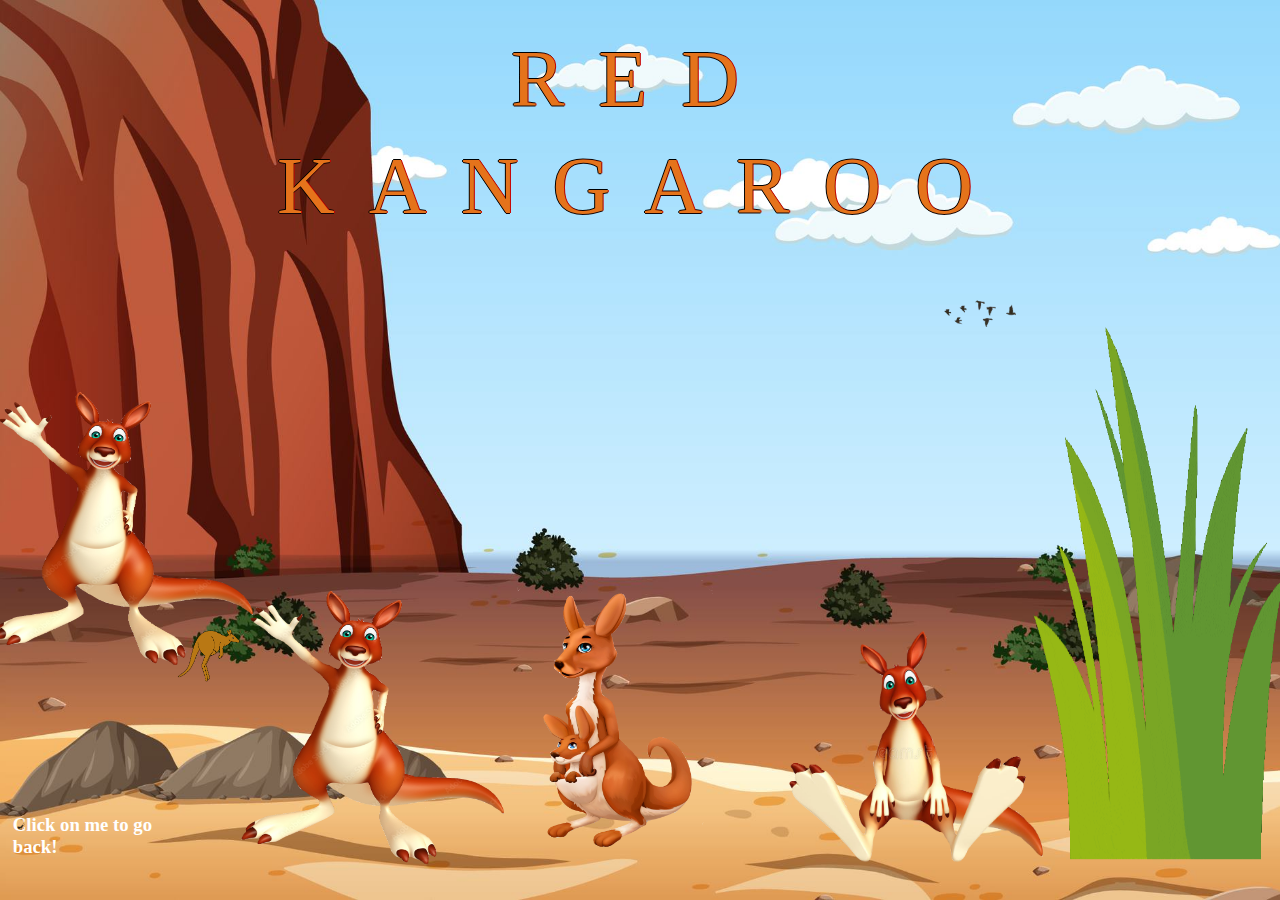
<file: kangaroo.html>
<!DOCTYPE html>
<html lang="en">
  <head>
    <meta charset="UTF-8" />
    <meta http-equiv="X-UA-Compatible" content="IE=edge" />
    <meta name="viewport" content="width=device-width, initial-scale=1.0" />
    <link rel="stylesheet" href="./CSS/kangaroo.css" type="text/css" />
   <!--Link to the css document-->
    <title>Kangeroo</title>
  </head>
  <body>
  
    <div class="screenBorder">
       <!--The page header-->
        <header>
         <!--The Heading(title) is styled with Span-->
        <div class="textWave">
          <p>
            <span style="--i: 1">R</span>
            <span style="--i: 2">E</span>
            <span style="--i: 3">D</span>
          </p> 
          <span style="--i: 1">K</span>
          <span style="--i: 2">A</span>
          <span style="--i: 3">N</span>
          <span style="--i: 4">G</span>
          <span style="--i: 5">A</span>
          <span style="--i: 6">R</span>
          <span style="--i: 7">O</span>
          <span style="--i: 8">O</span>
        </div>
         </header>

         <!--This is the end of heading-->


        <a
          ><img
            src="./images/kangaroo/kangaroo.gif"
            alt="kangarooJump"
            style="width: 100px; height: 100px"
            class="kangarooJump"
        /></a>
        <!--This is the gif of the kangaroo running in the backround-->
        <a
          ><img
            src="./images/kangaroo/ant.gif"
            alt="ant"
            style="width: 10px; height: 10px"
            class="ant"
        /></a>
        <!--This is the gif of the ant running in the backround-->

        <a
          ><img
            src="./images/kangaroo/bird-1.gif"
            alt="flyingBirds"
            style="width: 80px; height: 50px"
            class="flyingBirds"
        /></a>
        <!--This is the gif of the birds flying in the backround-->

        <a href="./index.html"
          ><img
            src=".//images/kangaroo/redKangaroo.jpeg.png"
            alt="redKangaroo"
            style="width: 300px; height: 290px"
            class="redKangaroo"
        /></a>     
        <h3 class="text">Click on me to go back!</h1>
         <!--This is the red kangaroo that show you back to main page when clicked-->

        <a href="./index.html"
          ><img
            src="./images/kangaroo/kangarooSit.jpeg.png"
            alt="kangarooSit"
            style="width: 280px; height: 250px"
            class="kangarooSit"
        /></a>
        <!--This is the kangaroo that sits, and when clicked it shows a gif of a real kangaroo-->


       
      

        <!--This is the start of the images and text when hovered images -->

    <div>
      <span
            class="food" 
            data-hover= " DIET: All species feed on vegetable food; leaves and grass. 
The large kangaroos that live on the plains eat mostly grass, while the smaller wallabies eat mostly leaves. 
When these are available, flowers, seeds, fruits, roots and algae are also eaten, and if necessary also dry, dead leaves and even kuruks."
          >
            <img src="./images/kangaroo/gras.gif" class="food" alt="food"
          /> 
         </span>
          </div>
        <!-- This is the image of the food for the kangaroo, when hovered it shows a textbox that explaines their diet -->

        <div>
              <span
            class="kangarooMom"
            data-hover="BIRTH: Most species can reproduce throughout the year, while some have seasonal reproduction. 
In all species, the female has a well-developed scrotum that opens forward and contains four teats. 
Around the edge of the scrotum is a muscle that can be tightened to close it. 
The female mates shortly after birth, but the fetus goes into hibernation (diapause) until the young leave the pouch. The female usually becomes sexually mature around one year of age, while the male takes longer. 
In large kangaroos, the male does not become sexually mature until he is close to two years old. In the female, only one egg matures at a time, and thus only one young is born. However, twins can rarely occur in some species."
          >
            <img src="./images/kangaroo/kangarooMom.jpeg.png" class="kangarooMom"
          /> </span>
</div>
        <!-- This is the image of kangaroo mom, when hovered it shows a textbox that explaines the birth of the kangaroo -->

  <div>
          <span
            class="kangarooFacts"
            data-hover= "FUNFACT: The giant red kangaroo is the world's largest marsupial, and is one of
        Australia's most iconic animals. There are actually twice as many giant
        red kangaroos in Australia as there are humans There are many different
        species of kangaroo, in fact as many as 11 genera and 51 species! Red
        giant kangaroo is the largest. The big red kangaroo stands
        upright on two legs. It has small front legs that it uses to eat and two
        large hind legs that it uses to jump long distances, usually 8-9 metres.
        The long tail has strong muscles, and is used as a counterweight when
        the kangaroo jumps quickly. The kangaroos also use their tail as an
        extra limb when walking slowly."
          >
            <img src="./images/kangaroo/redKangaroo.jpeg.png" class="kangaroo"
          /> </span>
          <!-- This is the image of kangaroo, when hovered it shows a textbox that explaines funfacts of the kangaroo -->

        </div>

         <!--This is the end of the images and text when hovered images -->
      </section>
    </div>
  </body>
   <!--The end of page layout-->
</html>
</file>
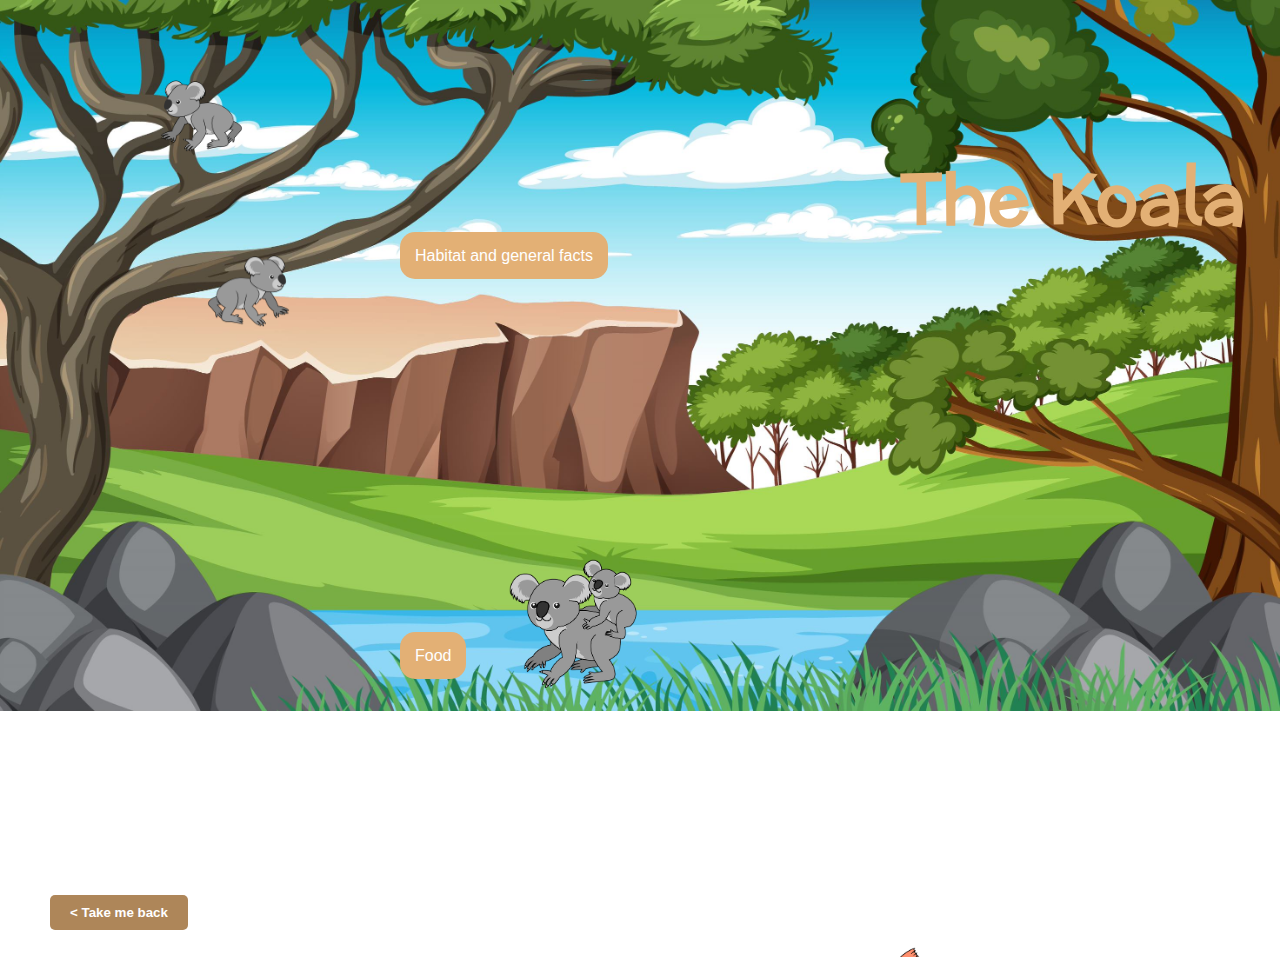
<file: koala.html>
<!DOCTYPE html>
<html lang="en">
  <head>
    <meta charset="UTF-8" />
    <meta http-equiv="X-UA-Compatible" content="IE=edge" />
    <meta name="viewport" content="width=device-width, initial-scale=1.0" />
    <title>Document</title>
    <link rel="stylesheet" href="./CSS/koala.css" type="text/css" />
  </head>
  <body>
    <!--Overall header for the page-->
    <h1 class="headerKoala">The Koala</h1>

    <!--Her kommer knapp tilbake til forside-->

    <!--The koalas-->
    <!--Eating koala-->
    <div>
      <img
        class="koalaStone"
        src="./images/koala/koalaStone.png"
        alt="A Koala eating"
      />
    </div>

    <!--One koala-->
    <div>
      <img
        class="koalaLeftTree"
        src="./images/koala/koalaLeftTree.png"
        alt="A koala"
      />
    </div>

    <!--Mother koala-->
    <div>
      <img
        class="motherKoala"
        src="./images/koala/motherKoala.png"
        alt="A koala"
      />
    </div>

    <!--Fish in water-->
    <div>
      <img class="fish" src="./images/koala/fish.png" alt="Swimming fish" />
    </div>

    <!--Spider in tree-->
    <div>
      <img class="spider" src="./images/koala/spider.png" alt="Spider" />
    </div>

    <a href="./index.html">
      <button class="button1">&lt; Take me back</button></a
    >

    <!--Facts popups-->
    <!--Fact box habitat-->
    <div id="placement1">
      <a class="open" href="#popup1">Habitat and general facts</a>
    </div>

    <div id="popup1" class="cover">
      <div class="popup">
        <h2>Habitat and general facts</h2>
        <a class="close" href="#">&times;</a>
        <div class="content">
          The koala is an arboreal herbivorous marsupial native to Australia. It
          is the only extant representative of the family Phascolarctidae and
          its closest living relatives are wombats. The Koala is found in
          coastal areas of the mainland’s eastern and southern regions,
          inhabiting Queensland, New South Wales, Victoria, and South Australia.
        </div>
      </div>
    </div>

    <!--Fact box food-->
    <div id="placement2">
      <a class="open" href="#popup2">Food</a>
    </div>
    <div id="popup2" class="cover">
      <div class="popup">
        <h2>Food</h2>
        <a class="close" href="#">&times;</a>
        <div class="content">
          Koalas typically inhabit open Eucalyptus woodland, as the leaves of
          these trees make up most of their diet. Because this eucalypt diet has
          limited nutritional and caloric content, koalas are largely sedentary
          and sleep up to twenty hours a day.
        </div>
      </div>
    </div>

    <!--Fact box extinct-->
    <div id="placement3">
      <a class="open" href="#popup3">Extinct?</a>
    </div>

    <div id="popup3" class="cover">
      <div class="popup">
        <h2>Extinct?</h2>
        <a class="close" href="#">&times;</a>
        <div class="content">
          With the struggle against mass habitat loss, bushfires, disease and
          drought, the koala bear is now considered "endangered" by the
          Australian government. Koala numbers have more than halved between
          2001 and 2021 to 92,000, according to the Threatened Species
          Scientific Committee.
        </div>
      </div>
    </div>

    <!--Fact box fun facts-->
    <div id="placement4">
      <a class="open" href="#popup4">Special facts about koalas</a>
    </div>

    <div id="popup4" class="cover">
      <div class="popup">
        <h2>Special facts about koalas</h2>
        <a class="close" href="#">&times;</a>
        <div class="content">
          <ul>
            <li>Koalas are not bears, they’re marsupials</li>
            <li>Koalas smell like eucalyptus</li>
            <li>The sound of a koala is really strange</li>
            <li>Koalas are born hairless, blind and without ears</li>
            <li>They have similar fingerprints to humans</li>
          </ul>
        </div>
      </div>
    </div>
  </body>
</html>
</file>
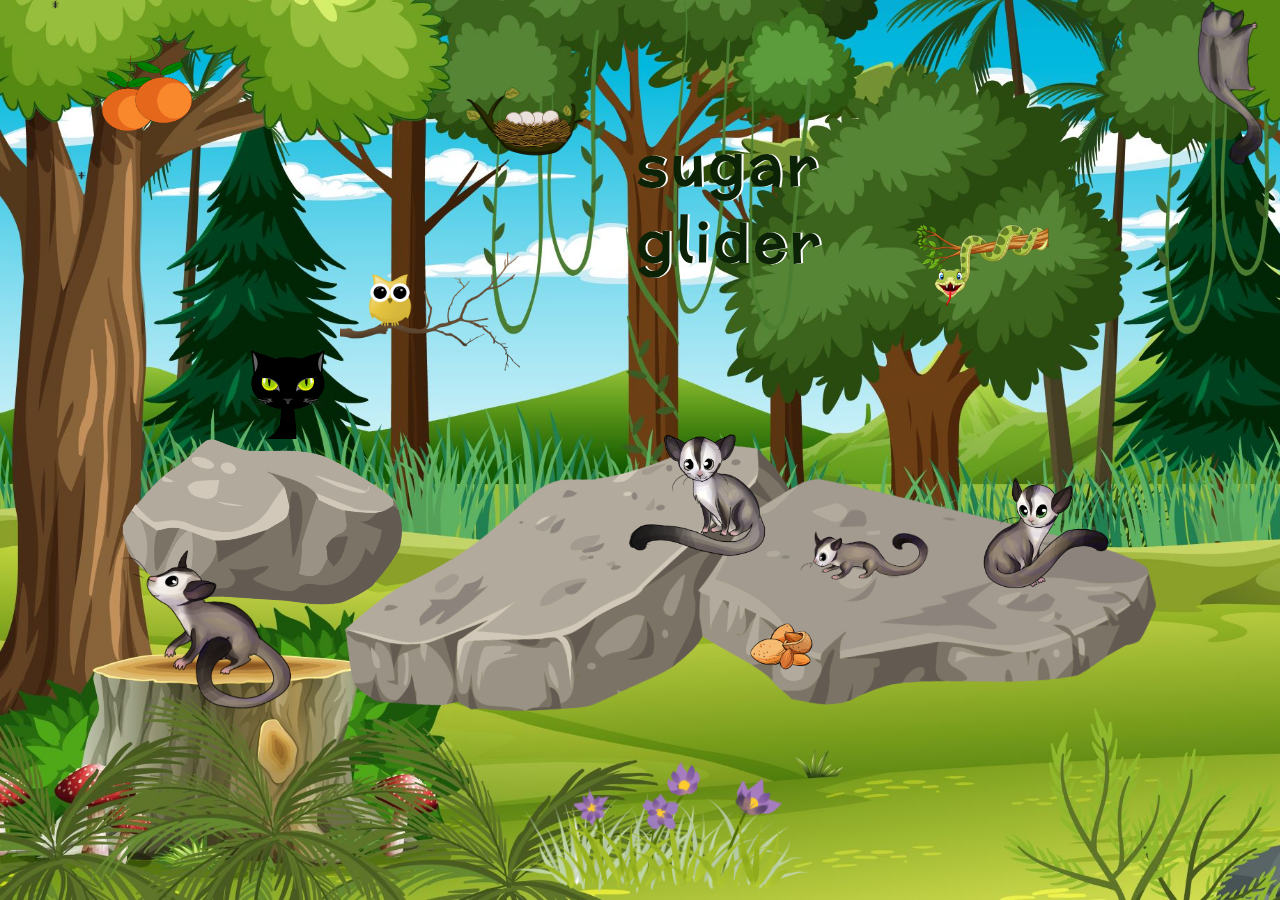
<file: sugarglider.html>
<!DOCTYPE html>
<html lang="en">
  <head>
    <meta charset="UTF-8" />
    <meta http-equiv="X-UA-Compatible" content="IE=edge" />
    <meta name="viewport" content="width=device-width, initial-scale=1.0" />
    <title>Sugar glider</title>
    <link href="./CSS/sugarglider.css" rel="stylesheet" type="text/css" />
  </head>
  <body>
    <!-- Title & button to index page -->
    <section>
      <a href="./index.html">
        <div class="title">
          <span style="--i: 1">S</span>
          <span style="--i: 2">u</span>
          <span style="--i: 3">g</span>
          <span style="--i: 4">a</span>
          <span style="--i: 5">r</span>
          <br />
          <span style="--i: 6">G</span>
          <span style="--i: 7">l</span>
          <span style="--i: 8">i</span>
          <span style="--i: 9">d</span>
          <span style="--i: 10">e</span>
          <span style="--i: 11">r</span>
        </div>
      </a>
    </section>

    <!-- Birds nest & box with image -->
    <section>
      <a href="#infoBoxBirdsNest" id="birdsNest">
        <div class="shake">
          <img src="./images/sugarglider/birdsnest.png" alt="birds nest" />
        </div>
      </a>

      <div id="infoBoxBirdsNest">
        <a href="#" class="close"></a>
        <div class="infoBoxLayout">
          <div> 
            <img src="./images/sugarglider/sugarglider_hollow.jpg" alt="photo of sugar glider" /> 
        </div>
      </div>
    </section>

    <!-- Owl & box with image -->
    <section>
      <a href="#infoBoxOwl" id="owl">
        <div class="shake">
          <img src="./images/sugarglider/owl.png" alt="owl" />
        </div>
      </a>

      <div id="infoBoxOwl">
        <a href="#" class="close"></a>
        <div class="infoBoxLayout">
          <div> 
            <img src="./images/sugarglider/sugarglider_tree.jpg" alt="photo of sugar glider" /> 
        </div>
      </div>
    </section>

    <!-- Snake & box with image -->
    <section>
      <a href="#infoBoxSnake" id="snake">
        <div class="shake">
          <img src="./images/sugarglider/snake.png" alt="snake" />
        </div>
      </a>

      <div id="infoBoxSnake">
        <a href="#" class="close"></a>
        <div class="infoBoxLayout">
          <div> 
            <img src="./images/sugarglider/sugarglider_hand.jpg" alt="photo of sugar glider" /> 
        </div>
      </div>
    </section>

    <!-- Cat lurking behind rock -->
    <section>
      <div id="cat"> 
        <img src="./images/sugarglider/catgreeneyescropped.png" alt="cat" /> 
      </div>
    </section>

    <!-- Rocks -->
    <section>
    <div id="littleRock"> 
      <img src="./images/sugarglider/littlerock.png" alt="little rock" />
    </div> 

      <div id="bigRock">
        <img src="./images/sugarglider/bigrock.png" alt="big rock" />
      </div>
    </section>

    <!-- Start of sugar glider family -->
    <!-- Sugar glider father & box with info -->
    <section>
      <a href="#infoBoxHabitat" id="sgFather">
        <div class="expand">
          <img src="./images/sugarglider/sg4.png" alt="sugar glider father" />
        </div>
      </a>

      <div id="infoBoxHabitat">
        <a href="#" class="close"></a>
        <div class="infoBoxLayout">
          <h2>Habitat</h2>
          <p>
            Sugar gliders are distributed in the coastal forests of southeastern
            Queensland and most of New South Wales. Their distribution extends
            to altitudes of 2000m in the eastern ranges. The sugar glider occurs
            side-by-side with the squirrel glider and yellow-bellied glider and
            their coexistence is harmonious due to each species implementing
            different patterns of resource use. Like all arboreal, nocturnal
            marsupials, sugar gliders are active at night and they shelter
            during the day in tree hollows lined with leafy twigs. The average
            home range of sugar gliders is 1/2 hectare and is largely dependent
            on available food sources while density ranges from 2 to 6
            individuals per hectare. Native owls are their primary predators but
            also include kookaburras, goannas, snakes and quolls. Feral cats
            also represent a significant threat.
          </p>
        </div>
      </div>
    </section>

    <!-- Sugar glider baby & box with info -->
    <section>
      <a href="#infoBoxConservation" id="sgBaby">
        <div class="expand">
          <img src="./images/sugarglider/sg3.png" alt="sugar glider baby" />
        </div>
      </a>

      <div id="infoBoxConservation">
        <a href="#" class="close"></a>
        <div class="infoBoxLayout">
          <h2>Conservation</h2>
          <p>
            Under the prior taxonomy, the sugar glider was not considered
            endangered and its conservation rank was "Least Concern (LC)" on the
            IUCN Red List. However, with newer studies indicating that it has a
            small and restricted range, it is now thought to be far more
            sensitive to potential threats. For example, the species native
            range was hit hard by the 2019-20 Australian bushfires, which
            occurred just a few months prior to the publishing of the study
            indicating the true extent of its range. Sugar gliders use tree
            hollows, making them especially sensitive to intense fires. However,
            despite the loss of natural habitat in Australia over the last 200
            years, it is adaptable and capable of living in small patches of
            remnant bush, particularly if it does not have to cross large
            expanses of cleared land to reach them. Sugar gliders may persist in
            areas that have undergone mild/moderate selective logging, as long
            as three to five hollow bearing trees are retained per hectare.
            Although not currently threatened by habitat loss, the ability of
            sugar gliders to forage and avoid predators successfully may be
            decreased in areas close to humans.
          </p>
        </div>
      </div>
    </section>

    <!-- Sugar glider mother & box with info -->
    <section>
      <a href="#infoBoxTorpor" id="sgMother">
        <div class="expand">
          <img src="./images/sugarglider/sg5.png" alt="sugar glider mother" />
        </div>
      </a>

      <div id="infoBoxTorpor">
        <a href="#" class="close"></a>
        <div class="infoBoxLayout">
          <h2>Torpor</h2>
          <p>
            In cold weather, sugar gliders will huddle together to avoid heat
            loss and will enter torpor to conserve energy but huddling as an
            energy conserving mechanism is not as efficient as torpor. Before
            entering torpor, a sugar glider will reduce activity and body
            temperature to lower energy expenditure and avoid torpor. With
            energetic constraints, the sugar glider will enter daily torpor
            between 2 and 23 hours while in rest phase. Torpor differs from
            hibernation in that torpor is usually a short-term daily cycle.
            Entering torpor saves energy for the animal by allowing its body
            temperature to fall to a minimum of 10.4°C to 19.6°C. When food is
            scarce, as in winter, heat production is lowered to reduce energy
            expenditure. With low energy and heat production, it is important
            for the sugar glider to peak its body mass by fat content in the
            autumn (May/June) to survive the following cold season. In the wild,
            sugar gliders enter daily torpor more often than sugar gliders in
            captivity. The use of torpor is most frequent during winter, likely
            in response to low ambient temperature, rainfall and seasonal
            fluctuation in food sources.
          </p>
        </div>
      </div>
    </section>
    <!-- End of Sugar glider family -->

    <!-- Sugar glider climbing tree -->
    <section>
      <div id="sgClimbing">
        <img
          src="./images/sugarglider/sg2.png"
          alt="sugar glider climbing tree"
        />
      </div>
    </section>

    <!-- Sugar glider sitting watching ants & box with info -->
    <section>
      <a href="#infoBoxGF" id="sgSitting">
        <div class="expand">
          <img src="./images/sugarglider/sg1.png" alt="Sugar glider sitting" />
        </div>
      </a>

      <div id="infoBoxGF">
        <a href="#" class="close"></a>
        <div class="infoBoxLayout">
          <h2>General Facts</h2>
          <p>
            The sugar glider (Petaurus breviceps) is a small, omnivorous,
            tree-dwelling and nocturnal gliding possum belonging to the
            marsupial family. The common name refers to its predilection for
            sugary foods such as sap and nectar and its ability to glide through
            the air, much like a flying squirrel. They have very similar habits
            and appearance to the flying squirrel, despite not being closely
            related. The scientific name, Petaurus breviceps, translates from
            Latin as "short-headed rope-dancer", a reference to their canopy
            acrobatics. The sugar glider is characterized by it's pair of
            gliding membranes, known as patagia, which extend from its forelegs
            to its hindlegs. Gliding serves as an efficient means of reaching
            food and evading predators. The animal is covered in soft, pale grey
            to light brown fur, which is counter shaded, being lighter in color
            on its underside.
          </p>
        </div>
      </div>
    </section>

    <!-- Nuts & box with image -->
    <section>
      <a href="#infoBoxNuts" id="nuts">
        <div class="shake">
          <img src="./images/sugarglider/nuts.png" alt="pile of nuts" />
        </div>
      </a>

      <div id="infoBoxNuts">
        <a href="#" class="close"></a>
        <div class="infoBoxLayout">
          <div> 
            <img src="./images/sugarglider/sugarglider_pouch.jpg" alt="photo of sugar glider" /> 
        </div>
      </div>
    </section>

    <!-- Flowers & box with image -->
    <section>
      <a href="#infoBoxFlowers" id="flowers">
        <div class="shake">
          <img src="./images/sugarglider/purpleflowers.png" alt="purple flowers" />
        </div>
      </a>

      <div id="infoBoxFlowers">
        <a href="#" class="close"></a>
        <div class="infoBoxLayout">
          <div> 
            <img src="./images/sugarglider/sugarglider_leaf.jpg" alt="photo of sugar glider" /> 
        </div>
      </div>
    </section>

    <!-- Tree fruits & box with info -->
    <section>
      <a href="#infoBoxDiet" id="fruits">
        <div class="expand">
          <img src="./images/sugarglider/fruits.png" alt="fruit hanging from tree" />
        </div>
      </a>

      <div id="infoBoxDiet">
        <a href="#" class="close"></a>
        <div class="infoBoxLayout">
          <h2>Diet</h2>
          <p>
            Sugar gliders are seasonally adaptive omnivores with a wide variety
            of foods in their diet and mainly forage in the lower layers of the
            forest canopy. Sugar gliders may obtain up to half their daily water
            intake through drinking rainwater, with the remainder obtained
            through water held in its food. In summer they primarily eat insects
            and during the winter when insects are scarce, they mostly feed on
            saps from different plants. To obtain sap or gum from plants, sugar
            gliders will strip the bark off trees or open holes with their teeth
            to access stored liquid. They are opportunistic feeders and can be
            carnivorous, preying mostly on lizards and small birds. They eat
            many other foods when available, such as nectar, acacia seeds, bird
            eggs, pollen, fungi and native fruits. Pollen can make up a large
            portion of their diet, therefore sugar gliders are likely to be
            important pollinators of many plants.
          </p>
        </div>
      </div>
    </section>

    <!-- Ants -->
    <section>
      <div id="antUp" class="ants">
        <img src="./images/sugarglider/antup.png" alt="ant crawling up" />
      </div>

      <div id="antDown">
        <img src="./images/sugarglider/antdown.png" alt="ant crawling down" />
      </div>
    </section>
  </body>
</html>
</file>
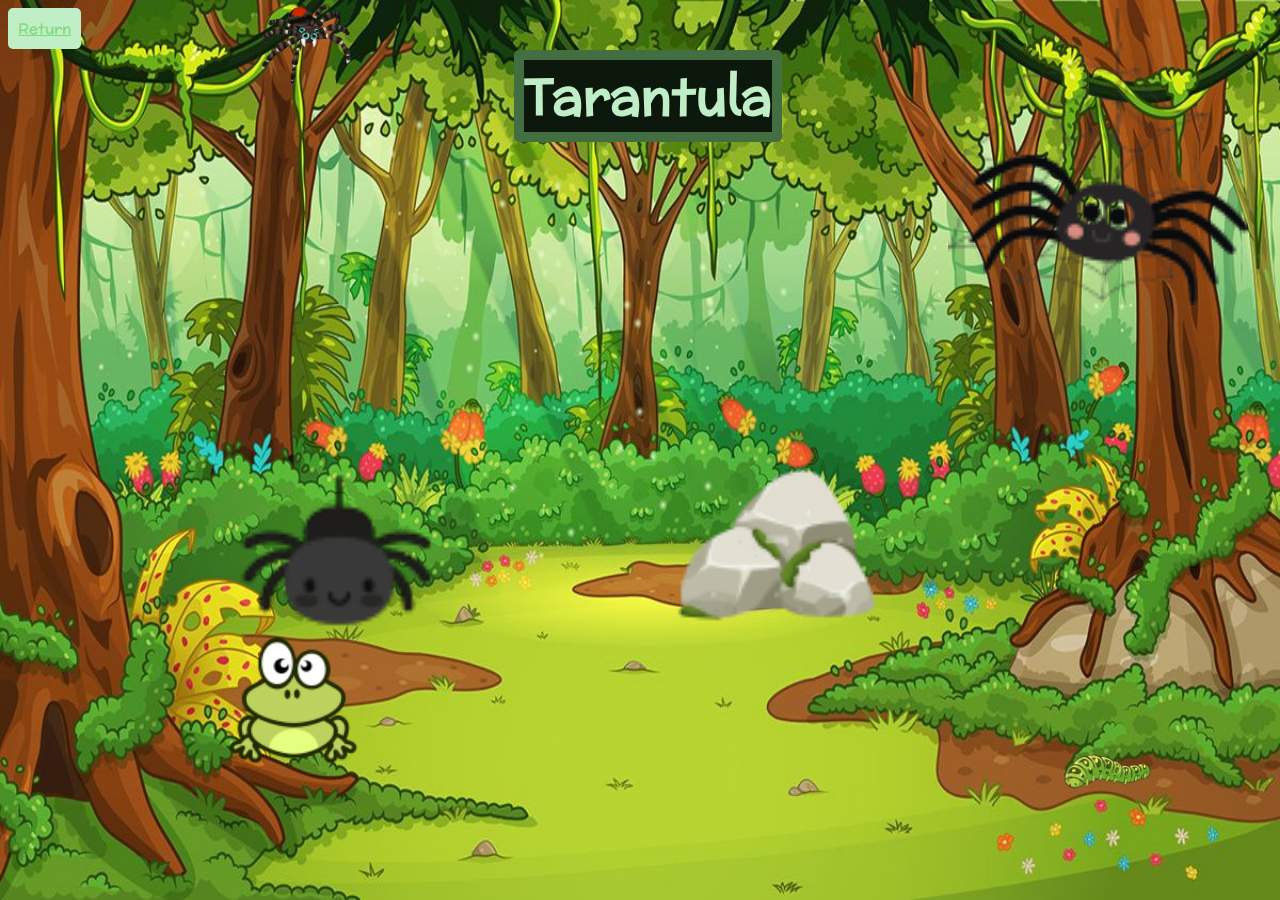
<file: tarantula.html>
<!DOCTYPE html>
<html lang="en">
  <head>
    <meta charset="UTF-8" />
    <meta http-equiv="X-UA-Compatible" content="IE=edge" />
    <meta name="viewport" content="width=device-width, initial-scale=1.0" />
    <title>Tarantella</title>
    <link rel="stylesheet" href="./CSS/tarantula.css" type="text/css" />
  </head>
  <body>
    <!-- Kent's Tarantula HTML page -->

    <!-- Button to return back to index HTML-page -->
    <a href="./index.html" id="goBack"> Return </a>
    <!-- Background image -->

    <!-- Background image -->
    <img src="./images/tarantula/bg.jpeg" alt="image of forest" id="bg" />

    <!-- Title-text -->
    <div class="textContainer">
      <h3 id="titleText">Tarantula</h3>
    </div>

    <!-- Image container for images on the page-->
    <div class="imagesContainer">
      <img
        src="./images/tarantula/tarantula2.png"
        alt="spider"
        id="tarantula"
      />
      <img
        src="./images/tarantula/tarantula5.png"
        alt="spider"
        id="tarantulaTwo"
      />
      <img src="./images/tarantula/larva.png" alt="larva" id="larva" />
    </div>

    <!-- Start of images containing text-on hover with data-hover-->
    <div id="dataHoverContainer">
      <span
        id="stoneOneText"
        data-hover="
				Habitat and distribution:
				Tarantulas from the Genus Selenocosmia are known from Queensland, 
				New South Wales, South Australia and Western Australia. 
				They occupy many habitats ranging from rainforest to desert, 
				but are not found in the southern coastal areas or northern tropics. 
				Selenotypus are found in the Northern Territory and Selenotholus are found in north-western Queensland.
				Retrieved from 29.11.2022 (Arizona-Sonora Desert Museum, Org, 2008).
       		"
      >
        <img src="images/tarantula/stone-rock.png" alt="" id="stoneOne" />
      </span>

      <span
        id="spiderWebText"
        data-hover1="
				Tarantulas do not make webs in the way you think of other spiders. If you imagine a giant cliched spider web like in the movies with a giant, hairy, colorful, tarantula in the center of it, you would be disappointed.
				Tarantulas build burrows. When they hunt, they go out and pounce upon prey rather than trapping them in their webs. They do not build webs, although they do still spin spider silk.
				Tarantulas use their spider silk to line portions of their burrows. They also use them to make doors within those burrows so they can effectively hide in them from predators.        
				There are some species of spider in the world that live in trees and they will make funnel-shaped webs to live in and then live within the center of it, but other than that, a tarantula spider web has no shape because they don’t make them. If you were to run into a tarantula burrow, however, you could very likely see the spider silk they have used to line their home.
				Retrieved 29.11.2022 from (Western Exterminator Company, Org, 2022).
        	"
      >
        <img
          src="./images/tarantula/spider-web.png"
          alt="spider web"
          id="spiderWeb"
        />
      </span>

      <span
        id="frogText"
        data-hover2="
                Diet: Tarantulas are nocturnal hunters. They feed primarily on insects like grasshoppers, beetles, other small spiders and arthropods, and will sometimes eat small lizards. They will attempt to overcome anything of the right size that moves in their range. Most tarantulas have weak venom.
				Retrieved 29.11.2022 from (Arizona-Sonora Desert Museum, Org, 2008).
        	"
      >
        <img src="./images/tarantula/frog.png" alt="frog" id="frog" />
      </span>
    </div>
  </body>
</html>
</file>
<file: CSS/kangaroo.css>
@font-face {
  font-family: McLaren;
  src: url("../fonts/McLaren/") format("truetype");
}
body {
  min-height: 100vh;
  background-image: url("../images/kangaroo/desert.jpeg");
  padding: 0;
  margin: 0;
  background-size: cover;
  font-family: "McLaren";
  display: flex;
  flex-direction: column;
}
/*Styles all the body elements*/

.screenBorder {
  position: absolute;
  width: 98%;
  top: 2%;
  bottom: 2%;
  left: 50%;
  right: 50%;
  transform: translate(-50%);
}

.textWave {
  position: relative;
  text-align: center;
}
/*Styles the kangaroo header span*/

.textWave span {
  font-family: "McLaren";
  font-size: 80px;
  color: rgb(229, 115, 27);
  text-shadow: -1px 0 rgb(0, 0, 0), 0 1px rgb(21, 4, 4), 1px 0 rgb(199, 3, 3),
    0 -1px black;
  letter-spacing: 30px;
  position: relative;
  display: inline-block;
  animation: wave 1.5s 10;
  animation-delay: calc(0.1s * var(--i));
}
/*Styles the kangaroo header span*/

@keyframes wave {
  0%,
  40%,
  100% {
    transform: translateY(0);
  }
  20% {
    transform: translateY(-45px);
  }
}
/*Styles the kangaroo header span*/

.kangarooJump {
  position: fixed;
  right: 80%;
  top: 68%;
  bottom: 200px;
  transition: 0.5s;
  animation-name: kangarooJump;
  animation-duration: 50s;
  animation-iteration-count: infinite;
  animation-fill-mode: forwards;
  display: flex;
  justify-content: center;
}
@keyframes kangarooJump {
  0% {
    right: 99%;
  }
  80% {
    transform: rotate(0);
  }

  90% {
    transform: rotate(-10deg);
  }

  100% {
    right: 0.9%;
  }
}
/*Position gif kangaroo and makes the animation move forwards*/

.redKangaroo {
  position: fixed;
  right: 80%;
  top: 42%;
  bottom: 200px;
  animation: bounce 0.8s;
  animation-direction: alternate;
  animation-timing-function: cubic-bezier(0.5, 0.05, 1, 0.5);
  animation-iteration-count: infinite;
}

@keyframes bounce {
  from {
    transform: translate3d(0, 0, 0);
  }
  to {
    transform: translate3d(0, 200px, 0);
  }
}
/*Position kangaroo and makes the animation bounce*/

.kangarooSit {
  position: fixed;
  right: 17%;
  top: 70%;
  bottom: 200px;
  display: flex;
  z-index: 2;
  justify-content: center;
}
/*Position kangaroo*/

.flyingBirds {
  position: absolute;
  right: 20%;
  top: 30%;
  bottom: 200px;
  transition: 0.5s;
  animation-name: birdsFly;
  animation-duration: 50s;
  animation-iteration-count: infinite;
  animation-fill-mode: forwards;
}
@keyframes birdsFly {
  0% {
    right: 0.9%;
  }
  80% {
    transform: rotate(0);
  }

  90% {
    transform: rotate(-10deg);
  }

  100% {
    right: 99%;
  }
}
/*Position gif birds and makes the animation fly forwards*/

.ant {
  position: absolute;
  right: 99%;
  top: 93%;
  bottom: 200px;
  transition: 0.5s;
  animation-name: antCrawling;
  animation-duration: 30s;
  animation-iteration-count: infinite;
  animation-fill-mode: forwards;
}
@keyframes antCrawling {
  0% {
    right: 99%;
  }
  80% {
    transform: rotate(0);
  }

  90% {
    transform: rotate(-10deg);
  }

  100% {
    right: 0.9%;
  }
}
/*Position gif ant and makes the animation move forwards*/

.food {
  position: fixed;
  top: 34.5%;
  left: 80%;
  width: 300px;
  height: 550px;
  display: flex;
  justify-content: center;
}
.food:before {
  position: fixed;
  right: 20%;
  top: 38%;
  content: attr(data-hover);
  visibility: hidden;
  width: 300px;
  background-color: rgb(236, 245, 227);
  color: rgb(0, 0, 0);
  text-align: center;
  border-radius: 3px;
  padding: 50px 50px;
  transition: opacity 0.5s;
  border-radius: 10px;
  border: 3px solid rgb(17, 62, 23);
}

.food:hover:before {
  opacity: 1;
  visibility: visible;
}

/*Position foodplant and makes a textbox appear when hovered*/

.kangarooFacts {
  position: absolute;
  left: 40%;
  top: 30%;
}

.kangarooFacts:before {
  position: fixed;
  right: 20%;
  top: 38%;
  content: attr(data-hover);
  visibility: hidden;
  width: 600px;
  background-color: rgb(255, 245, 245);
  color: rgb(0, 0, 0);
  text-align: center;
  border-radius: 3px;
  padding: 50px 50px;
  transition: opacity 0.5s;
  border-radius: 10px;
  border: 3px solid rgb(170, 0, 0);
}

.kangarooFacts:hover:before {
  opacity: 1;
  visibility: visible;
}

.kangarooFacts {
  position: absolute;
  right: 70%;
  top: 45%;
  bottom: 200px;
}

.kangaroo {
  position: fixed;
  right: 60%;
  top: 65%;
  bottom: 200px;
  width: 300px;
  height: 290px;
  display: flex;
  justify-content: center;
}
/*Position kangaroo and makes a textbox appear when hovered*/

.kangarooMom {
  position: fixed;
  top: 65%;
  left: 40%;
  width: 200px;
  height: 300px;
  justify-content: center;
}
.kangarooMom:before {
  position: fixed;
  right: 20%;
  top: 30%;
  content: attr(data-hover);
  visibility: hidden;
  z-index: 5;
  width: 800px;
  background-color: rgb(255, 248, 233);
  color: rgb(0, 0, 0);
  text-align: center;
  border-radius: 3px;
  padding: 50px 50px;
  transition: opacity 0.5s;
  border-radius: 10px;
  border: 3px solid rgb(221, 173, 77);
}

.kangarooMom:hover:before {
  opacity: 1;
  visibility: visible;
}
/*Position kangaroo mom and makes a textbox appear when hovered*/

.text {
  color: white;
  position: fixed;
  top: 90%;
  right: 85%;
}
/*Text for instruction "click on me to go back"*/
</file>
<file: CSS/koala.css>
@font-face {
  font-family: McLaren;
  src: url("../fonts/McLaren/McLaren-Regular.ttf");
}

/*background image*/
body {
  position: relative;
  background-size: 100%;
  background-repeat: no-repeat;
  background-image: url(../images/koala/background.jpeg);
  width: 100%;
  height: 100%;
  margin: 0;
  padding: 0;
  overflow-x: hidden;
}

/*header*/
h1 {
  font-family: "McLaren";
  position: relative;
  left: 900px;
  top: 100px;
  font-weight: bold;
  font-size: 70px;
  color: rgb(227, 176, 117);
}

/*button back to index page*/
.button1 {
  background-color: rgb(174, 134, 89);
  color: #fff;
  position: relative;
  top: 700px;
  left: 50px;
  border: none;
  padding: 10px 20px;
  border-radius: 5px;
  font-family: sans-serif;
  font-weight: bold;
  text-decoration: none;
  display: inline-block;
  cursor: pointer;
}
.button1:hover {
  background-color: rgb(171, 115, 50);
}
/* Koala in the left tree*/
.koalaLeftTree {
  position: absolute;
  height: 100px;
  top: 190px;
  left: 200px;
  transform: rotateY(180deg);
}

/* Koala in the top of the left tree*/
.koalaStone {
  position: absolute;
  height: 100px;
  top: 15px;
  left: 150px;
}

/* The mother koala*/
.motherKoala {
  position: absolute;
  height: 150px;
  top: 500px;
  left: 500px;
  animation: bounce 3s;
  animation-direction: alternate;
  animation-timing-function: cubic-bezier(0.95, 0.01, 0.63, 0.77);
  animation-iteration-count: infinite;
}

@keyframes bounce {
  from {
    top: 500px;
  }

  to {
    top: 700px;
  }
}

/* Fish in the water*/
.fish {
  position: absolute;
  height: 10px;
  top: 900px;
  left: 900px;
  animation-name: fish;
  animation-duration: 20s;
  animation-iteration-count: 1;
  animation-direction: reverse;
  animation-timing-function: linear;
  animation-fill-mode: forwards;
}

@keyframes fish {
  0% {
    left: 500px;
    top: 900px;
  }

  100% {
    left: 900px;
    bottom: 900px;
  }
}

/* Spider in the tree*/
.spider {
  position: absolute;
  height: 30px;
  top: 70px;
  left: 1700px;
  animation-name: spider;
  animation-duration: 3s;
  animation-iteration-count: 4;
  animation-timing-function: linear;
}

@keyframes spider {
  0% {
    top: 90px;
  }
  50% {
    top: 150px;
  }
  75% {
    top: 150px;
  }

  100% {
    top: 90px;
  }
}

/*POP UP TEXT*/
/* button to open text*/
.open {
  background-color: rgb(227, 176, 117);
  font-size: medium;
  font-family: sans-serif;
  padding: 15px;
  color: #fff;
  border: none;
  border-radius: 15px;
  text-decoration: none;
  cursor: pointer;
  transition: all 1s ease-out;
}

.open:hover {
  background: rgb(171, 115, 50);
}

/*Box hidden and visible when clicked*/
.cover {
  position: fixed;
  top: 0;
  bottom: 0;
  left: 0;
  right: 0;
  background: rgba(0, 0, 0, 0.7);
  transition: opacity 700ms;
  visibility: hidden;
  opacity: 0;
}

.cover:target {
  visibility: visible;
  opacity: 1;
}

/*popup box*/
.popup {
  margin: 50px auto;
  padding: 15px;
  background: #fff;
  border-radius: 10px;
  width: 40%;
  position: relative;
  transition: all 0.1s ease-in-out;
}

/*header for text*/
.popup h2 {
  margin-top: 0;
  color: rgb(25, 23, 23);
  font-family: sans-serif;
}

/*close x popup*/
.popup .close {
  position: absolute;
  top: 20px;
  right: 20px;
  transition: all 750ms;
  font-size: 20px;
  font-weight: bolder;
  text-decoration: none;
  color: rgb(25, 23, 23);
}

.popup .close:hover {
  color: rgb(171, 115, 50);
}

/*placement of clickboxes*/
#placement1 {
  position: absolute;
  top: 200px;
  left: 400px;
}

#placement2 {
  position: absolute;
  top: 600px;
  left: 400px;
}

#placement3 {
  position: absolute;
  top: 600px;
  left: 1300px;
}

#placement4 {
  position: absolute;
  top: 300px;
  left: 1300px;
}
</file>
<file: CSS/tarantula.css>
/* Font */
@font-face {
	font-family: "McLaren";
	src: url("../fonts/McLaren/McLaren-Regular.ttf") format("truetype");
}
body {
	font-family: "McLaren", sans-serif;
}
/* Rerturn-HTML button */
#goBack {
	position: absolute;
	border: 10px solid rgb(192, 239, 199);
	border-radius: 5px;
	background-color: rgb(192, 239, 199);
	color: rgb(128, 218, 120);
	display: inline-block;
	z-index: 2;
	font-size: 15px;
}
#goBack:hover {
	color: rgb(0, 225, 255);
	border: 10px solid rgb(0, 0, 0);
	transition-duration: 1s;
	background-color: rgb(0, 0, 0);
}
/* Background image */
#bg {
	position: absolute;
	top: 0%;
	left: 0%;
	right: 0%;
	bottom: 0%;
	padding: 0%;
	width: 100%;
	height: 100%;
	z-index: -1;
}
/* Text container div */
.textContainer {
	width: 100%;
	height: 100%;
	position: absolute;
	top: 0;
	z-index: 0;
	margin: 0%;
	display: flex;
	position: absolute;
	align-items: center;
	flex-direction: column;
	z-index: -1;
}
/* Title text */
#titleText {
	font-family: "McLaren";
	font-weight: bold;
	font-size: 50px;
	color: rgb(192, 239, 199);
	border: 10px solid rgba(119, 195, 119, 0.5);
	background: rgba(13, 24, 13, 1);
	display: inline-block;
	border-radius: 5px;
	z-index: 1;
}
/* Images container-div*/
#larva {
	width: 90px;
	height: auto;
	position: absolute;
	bottom: 10%;
	right: 10%;
	animation: moveLeft;
	animation-delay: 0s;
	animation-duration: 20s;
	animation-iteration-count: infinite;
	animation-fill-mode: both;
}
.imagesContainer {
	width: 100%;
	height: 100%;
	position: absolute;
	top: 0;
	left: 0;
	z-index: 1;
}
/* Tarantula iamges*/
#tarantula {
	position: absolute;
	width: 100px;
	height: auto;
	top: 0%;
	left: 20%;
	animation-name: upAndDownSideways;
	animation-duration: 10000ms;
	animation-fill-mode: both;
	animation-iteration-count: infinite;
	animation-delay: 0s;
}
#tarantulaTwo {
	height: 200px;
	position: absolute;
	top: 50%;
	left: 12%;
	animation: jump;
	animation-duration: 5s;
	animation-iteration-count: infinite;
	animation-fill-mode: both;
	z-index: 0;
}
/* Start of images with text on hover */
#stoneOneText:before {
	position: absolute;
	content: attr(data-hover);
	visibility: hidden;
	margin: 20%;
}
#stoneOneText:hover:before {
	visibility: visible;
	font-size: 30px;
	border: 5px solid rgb(0, 0, 0);
	border-radius: 5px;
	background-color: rgb(255, 255, 255);
	animation: downDraftSway;
	animation-duration: 4s;
	animation-timing-function: ease-in;
	z-index: 2;
}
#stoneOne {
	position: absolute;
	width: auto;
	height: 200px;
	left: 50%;
	top: 50%;
	z-index: 1;
}
#stoneOne:hover {
	cursor: pointer;
}
#spiderWebText:before {
	position: absolute;
	content: attr(data-hover1);
	visibility: hidden;
	margin: 20%;
}
#spiderWebText:hover:before {
	visibility: visible;
	font-size: 30px;
	border: 5px solid rgb(0, 0, 0);
	border-radius: 5px;
	background-color: rgb(255, 255, 255);
	z-index: 2;
	animation: spin;
	animation-duration: 3s;
	animation-iteration-count: 1;
}
#spiderWeb {
	width: 300px;
	height: auto;
	position: absolute;
	right: 2.5%;
	z-index: 1;
}
#spiderWeb:hover {
	cursor: pointer;
}
#frog {
	position: absolute;
	width: 150px;
	height: auto;
	top: 70%;
	left: 17%;
	z-index: 1;
}
#frog:hover {
	cursor: pointer;
}
#frogText:before {
	position: absolute;
	content: attr(data-hover2);
	visibility: hidden;
	margin: 20%;
}
#frogText:hover:before {
	visibility: visible;
	font-size: 30px;
	border: 5px solid rgb(0, 0, 0);
	border-radius: 5px;
	background-color: rgb(255, 255, 255);
	z-index: 2;
	animation: fadeIn;
	animation-duration: 2s;
}
/* End of images with text on hover */

/***** Keyframes ********/
@keyframes fadeIn {
	0% {
		opacity: 0%;
	}
	100% {
		opacity: 100%;
	}
}
@keyframes moveLeft {
	0% {
		right: 10%;
	}
	49% {
		transform: rotateY(0deg);
	}
	50% {
		right: 50%;
		transform: rotateY(180deg);
	}
	100% {
		right: 10%;
		transform: rotateY(180deg);
	}
}

@keyframes upAndDownSideways {
	0% {
		top: 20%;
	}
	50% {
		top: 20%;
		left: 0%;
		transform: scale(1.5);
	}
	100% {
		top: 20%;
	}
}
@keyframes jump {
	0% {
		top: 50%;
		left: 12%;
	}
	50% {
		top: 35%;
		left: 12%;
	}
	100% {
		top: 50%;
		left: 12%;
	}
}
@keyframes spin {
	0% {
		transform: rotate(0deg);
		left: 20%;
	}
	50% {
		transform: rotate(360deg);
		right: 20%;
	}
	100% {
		transform: rotate(0deg);
	}
}
@keyframes downDraftSway {
	0% {
		transform: skew(-15deg) rotateX(10deg);
		top: -500px;
	}
	50% {
		transform: skew(15deg) rotateX(-10deg);
	}
	100% {
		transform: skew(0deg) rotateX(0deg);
		top: 0;
	}
}
</file>
<file: CSS/sugarglider.css>
/* Font styles */
@font-face {
  font-family: McLaren;
  src: url("../fonts/McLaren/McLaren-Regular.ttf") format("truetype");
}

/* Background */
body,
html {
  position: relative;
  min-height: 100vh;
  margin: 0;
  padding: 0;
  background-image: url("../images/sugarglider/forest.jpg");
  background-size: cover;
}

/* Text styles */
* {
  font-family: "McLaren", sans-serif;
}

h2 {
  margin: 0;
  font-size: 5vh;
  color: rgb(16, 64, 7);
  text-transform: uppercase;
}

p {
  margin: 0;
  font-size: 2.5vh;
}

/* Button effects */
.expand img:hover {
  transform: scale(1.2);
  transition: 1s ease;
}

.shake img:hover {
  animation: shake 0.4s;
}

@keyframes shake {
  0% {
    transform: translate(1px, 1px) rotate(0deg);
  }
  10% {
    transform: translate(-1px, -2px) rotate(-1deg);
  }
  20% {
    transform: translate(-3px, 0px) rotate(1deg);
  }
  30% {
    transform: translate(3px, 2px) rotate(0deg);
  }
  40% {
    transform: translate(1px, -1px) rotate(1deg);
  }
  50% {
    transform: translate(-1px, 2px) rotate(-1deg);
  }
  60% {
    transform: translate(-3px, 1px) rotate(0deg);
  }
  70% {
    transform: translate(3px, 1px) rotate(-1deg);
  }
  80% {
    transform: translate(-1px, -1px) rotate(1deg);
  }
  90% {
    transform: translate(1px, 2px) rotate(0deg);
  }
  100% {
    transform: translate(1px, -2px) rotate(-1deg);
  }
}

/* Title & button to index page */
.title {
  position: absolute;
  top: 14vh;
  right: 36vw;
}

.title span {
  justify-content: center;
  display: inline-block;
  font-size: 6vh;
  font-weight: bolder;
  color: rgb(11, 34, 7);
  text-transform: lowercase;
  text-shadow: 2px 0 rgb(255, 255, 255);
  animation: turn 6s infinite;
  animation-delay: calc(0.55s * var(--i));
}

@keyframes turn {
  0%,
  90% {
    transform: rotateY(360deg);
  }
}

/* Birds nest */
#birdsNest img {
  position: absolute;
  width: 15vh;
  top: 6vh;
  left: 36vw;
}

/* Owl */
#owl img {
  position: absolute;
  width: 20vh;
  top: 28vh;
  left: 26.6vw;
}

/* Snake */
#snake img {
  position: absolute;
  width: 15vh;
  top: 22vh;
  right: 18vw;
}

/* Cat lurking behind rock */
#cat img {
  position: absolute;
  width: 10vh;
  left: 27vh;
  top: 27vw;
  animation: spying 20s infinite;
  transition-timing-function: ease-in;
}

@keyframes spying {
  0% {
    top: 28vw;
  }
  98% {
    top: 25vw;
  }
  99% {
    top: 23vw;
  }
  100% {
    top: 28vw;
  }
}

/* Rocks */
#littleRock img {
  position: fixed;
  width: 30vh;
  bottom: 31vh;
  left: 10vw;
  transform: rotate(18deg);
}

#bigRock img {
  position: absolute;
  width: 90vh;
  bottom: 21vh;
  right: 10vw;
  transform: rotate(-5deg);
}

/* Start of sugar glider family */
/* Sugar glider father */
#sgFather img {
  position: absolute;
  width: 16vh;
  bottom: 38vh;
  right: 40vw;
}

/* Sugar glider baby */
#sgBaby img {
  position: absolute;
  width: 15vh;
  bottom: 35vh;
  right: 27vw;
}

/* Sugar glider mother */
#sgMother img {
  position: absolute;
  width: 15vh;
  bottom: 34vh;
  right: 13vw;
}
/* End of sugar glider family */

/* Sugar glider climbing tree */
#sgClimbing img {
  position: absolute;
  width: 8vh;
  right: 1vw;
  animation: climb 8s infinite;
  animation-timing-function: ease-out;
}

@keyframes climb {
  0% {
    bottom: 20vh;
    transform: rotate(5deg);
  }
  2.5% {
    transform: rotate(-5deg);
  }
  5% {
    transform: rotate(5deg);
  }
  7.5% {
    transform: rotate(-5deg);
  }
  10% {
    transform: rotate(5deg);
  }
  12.5% {
    transform: rotate(-5deg);
  }
  15% {
    transform: rotate(5deg);
  }
  17.5% {
    transform: rotate(-5deg);
  }
  20% {
    transform: rotate(5deg);
  }
  22.5% {
    transform: rotate(-5deg);
  }
  25% {
    transform: rotate(5deg);
  }
  27.5% {
    transform: rotate(-5deg);
  }
  30% {
    transform: rotate(5deg);
  }
  32.5% {
    transform: rotate(-5deg);
  }
  35% {
    transform: rotate(5deg);
  }
  37.5% {
    transform: rotate(-5deg);
  }
  40% {
    transform: rotate(5deg);
  }
  42.5% {
    transform: rotate(-5deg);
  }
  45% {
    transform: rotate(5deg);
  }
  47.5% {
    transform: rotate(-5deg);
  }
  50% {
    transform: rotate(5deg);
    bottom: 64vh;
  }
  52.5% {
    transform: rotate(-5deg);
  }
  55% {
    transform: rotate(5deg);
  }
  57.5% {
    transform: rotate(-5deg);
  }
  60% {
    transform: rotate(5deg);
  }
  62.5% {
    transform: rotate(-5deg);
  }
  65% {
    transform: rotate(5deg);
  }
  67.5% {
    transform: rotate(-5deg);
  }
  70% {
    transform: rotate(5deg);
  }
  72.5% {
    transform: rotate(-5deg);
  }
  75% {
    transform: rotate(5deg);
  }
  77.5% {
    transform: rotate(-5deg);
  }
  80% {
    transform: rotate(5deg);
  }
  82.5% {
    transform: rotate(-5deg);
  }
  85% {
    transform: rotate(5deg);
  }
  87.5% {
    transform: rotate(-5deg);
  }
  90% {
    transform: rotate(5deg);
  }
  92.5% {
    transform: rotate(-5deg);
  }
  95% {
    transform: rotate(5deg);
  }
  97.5% {
    transform: rotate(-5deg);
  }
  100% {
    transform: rotate(5deg);
    bottom: 20vh;
  }
}

/* Sugar glider sitting watching ants */
#sgSitting img {
  position: absolute;
  width: 20vh;
  bottom: 21vh;
  left: 9vw;
}

/* Nuts */
#nuts img {
  position: absolute;
  width: 8vh;
  bottom: 24vh;
  right: 36vw;
}

/* Flowers */
#flowers img {
  position: fixed;
  width: 35vh;
  bottom: -9vh;
  right: 36vw;
}

/* Tree fruits */
#fruits img {
  position: absolute;
  width: 10vh;
  top: 5vh;
  left: 8vw;
}

/* Ants */
#antUp img {
  position: absolute;
  width: 1vh;
  left: 4vw;
  animation: crawlUp 40s infinite;
}

@keyframes crawlUp {
  0% {
    bottom: 23vh;
  }
  30% {
    left: 6vw;
  }
  100% {
    bottom: 80vh;
    left: 2vw;
  }
}

#antDown img {
  position: absolute;
  width: 1vh;
  bottom: 80vh;
  left: 6vw;
  animation: crawlDown 35s infinite;
  animation-delay: 10s;
}

@keyframes crawlDown {
  0% {
    bottom: 80vh;
  }
  50% {
    left: 7vw;
  }
  100% {
    bottom: 27vh;
  }
}

/* Start of Mutual code for all boxes */
/* Popup container box */
.infoBoxLayout {
  position: absolute;
  display: block;
  padding: 3vh;
  line-height: 1.5;
  top: 50vh;
  left: 50vw;
  transform: translateX(-50%) translateY(-50%);
  box-shadow: 10px rgba(0, 0, 0, 0.2);
  background: rgb(255, 255, 255);
}

/* The big closing background area */
a.close {
  content: "";
  position: absolute;
  top: 0;
  right: 0;
  bottom: 0;
  left: 0;
  background-color: rgb(0, 0, 0);
  opacity: 0.7;
  transition: opacity 400ms;
}

a.close:hover {
  opacity: 0.2;
}
/* End of mutual code for all boxes */

/* Start of Individual code for all boxes */
/* Habitat */
#infoBoxHabitat {
  position: fixed;
  top: 0;
  right: 0;
  bottom: 0;
  left: 0;
  pointer-events: none;
  opacity: 0;
  transition: opacity 200ms;
  z-index: 1;
}

#infoBoxHabitat:target {
  pointer-events: all;
  opacity: 90%;
}

/* Conservation */
#infoBoxConservation {
  position: fixed;
  top: 0;
  right: 0;
  bottom: 0;
  left: 0;
  pointer-events: none;
  opacity: 0;
  transition: opacity 200ms;
  z-index: 1;
}

#infoBoxConservation:target {
  pointer-events: all;
  opacity: 90%;
}

/* Torpor */
#infoBoxTorpor {
  position: fixed;
  top: 0;
  right: 0;
  bottom: 0;
  left: 0;
  pointer-events: none;
  opacity: 0;
  transition: opacity 200ms;
  z-index: 1;
}

#infoBoxTorpor:target {
  pointer-events: all;
  opacity: 90%;
}

/* General Facts */
#infoBoxGF {
  position: fixed;
  top: 0;
  right: 0;
  bottom: 0;
  left: 0;
  pointer-events: none;
  opacity: 0;
  transition: opacity 00ms;
  z-index: 1;
}

#infoBoxGF:target {
  pointer-events: all;
  opacity: 90%;
}

/* Diet */
#infoBoxDiet {
  position: fixed;
  top: 0;
  right: 0;
  bottom: 0;
  left: 0;
  pointer-events: none;
  opacity: 0;
  transition: opacity 200ms;
  z-index: 1;
}

#infoBoxDiet:target {
  pointer-events: all;
  opacity: 90%;
}

/* Images */
/* Birds nest */
#infoBoxBirdsNest {
  position: fixed;
  top: 0;
  right: 0;
  bottom: 0;
  left: 0;
  pointer-events: none;
  opacity: 0;
  transition: opacity 200ms;
  z-index: 1;
}

#infoBoxBirdsNest:target {
  pointer-events: all;
  opacity: 100%;
}

/* Owl */
#infoBoxOwl {
  position: fixed;
  top: 0;
  right: 0;
  bottom: 0;
  left: 0;
  pointer-events: none;
  opacity: 0;
  transition: opacity 200ms;
  z-index: 1;
}

#infoBoxOwl:target {
  pointer-events: all;
  opacity: 100%;
}

/* Snake */
#infoBoxSnake {
  position: fixed;
  top: 0;
  right: 0;
  bottom: 0;
  left: 0;
  pointer-events: none;
  opacity: 0;
  transition: opacity 200ms;
  z-index: 1;
}

#infoBoxSnake:target {
  pointer-events: all;
  opacity: 100%;
}

/* Nuts */
#infoBoxNuts {
  position: fixed;
  top: 0;
  right: 0;
  bottom: 0;
  left: 0;
  pointer-events: none;
  opacity: 0;
  transition: opacity 200ms;
  z-index: 1;
}

#infoBoxNuts:target {
  pointer-events: all;
  opacity: 100%;
}

/* Flowers */
#infoBoxFlowers {
  position: fixed;
  top: 0;
  right: 0;
  bottom: 0;
  left: 0;
  pointer-events: none;
  opacity: 0;
  transition: opacity 200ms;
  z-index: 1;
}

#infoBoxFlowers:target {
  pointer-events: all;
  opacity: 100%;
}
/* End of Individual code for all boxes */
</file>
